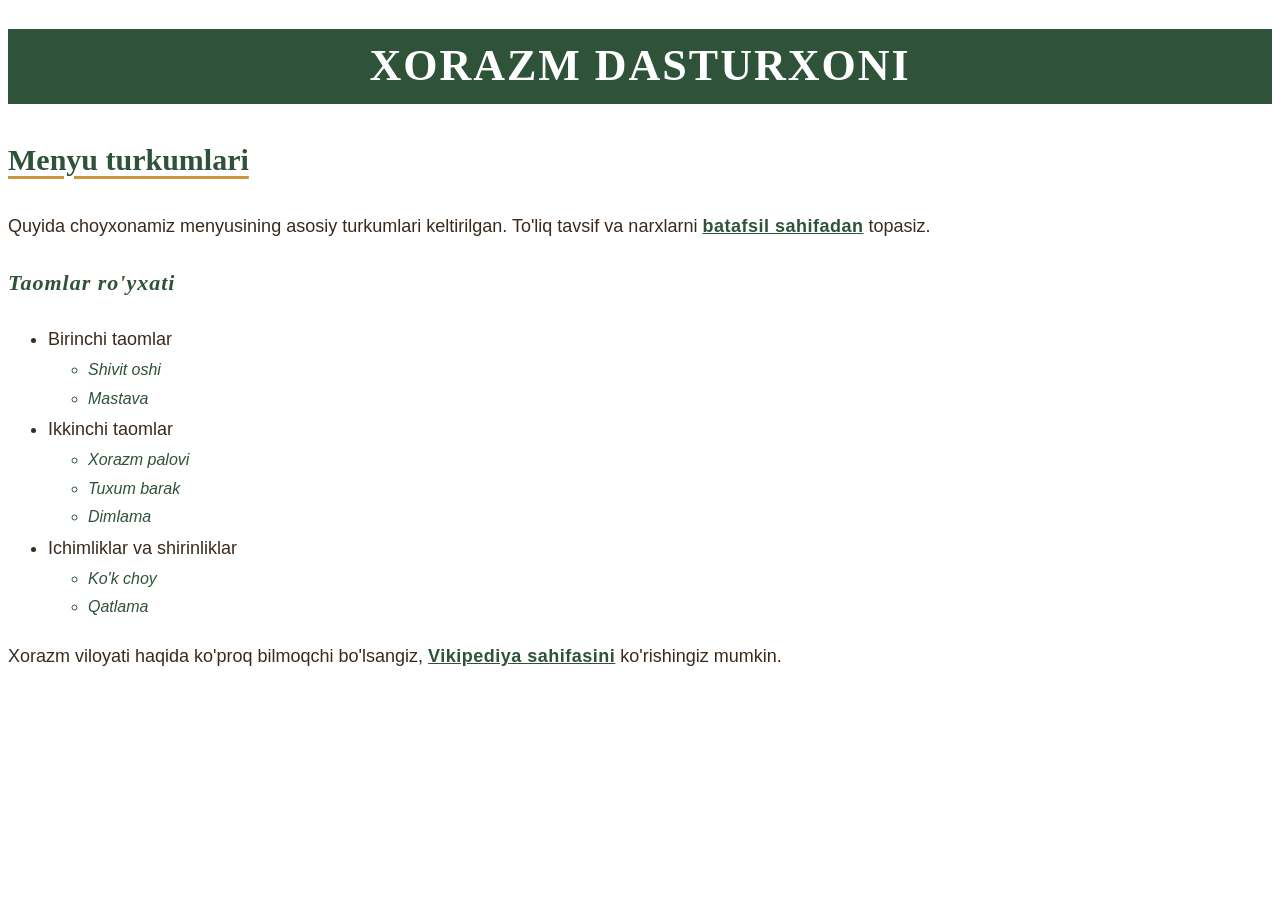
<file: 1-amaliyot/index.html>
<!DOCTYPE html>
<html lang="uz">
<head>
  <meta charset="UTF-8">
  <title>Xorazm Dasturxoni — choyxona menyusi</title>
  <link rel="stylesheet" href="css/style.css">
</head>
<body>
  <header id="tepa">
    <h1>Xorazm Dasturxoni</h1>
  </header>
  <main>
    <section>
      <h2>Menyu turkumlari</h2>
      <p>
        Quyida choyxonamiz menyusining asosiy turkumlari keltirilgan. To'liq tavsif va narxlarni
        <a href="batafsil.html">batafsil sahifadan</a> topasiz.
      </p>

      <h3>Taomlar ro'yxati</h3>
      <ul>
        <li>
          Birinchi taomlar
          <ul>
            <li>Shivit oshi</li>
            <li>Mastava</li>
          </ul>
        </li>
        <li>
          Ikkinchi taomlar
          <ul>
            <li>Xorazm palovi</li>
            <li>Tuxum barak</li>
            <li>Dimlama</li>
          </ul>
        </li>
        <li>
          Ichimliklar va shirinliklar
          <ul>
            <li>Ko'k choy</li>
            <li>Qatlama</li>
          </ul>
        </li>
      </ul>
    </section>

    <section>
      <p>
        Xorazm viloyati haqida ko'proq bilmoqchi bo'lsangiz,
        <a href="https://uz.wikipedia.org/wiki/Xorazm_viloyati" target="_blank" rel="noopener">Vikipediya sahifasini</a>
        ko'rishingiz mumkin.
      </p>
    </section>
  </main>
</body>
</html>
</file>
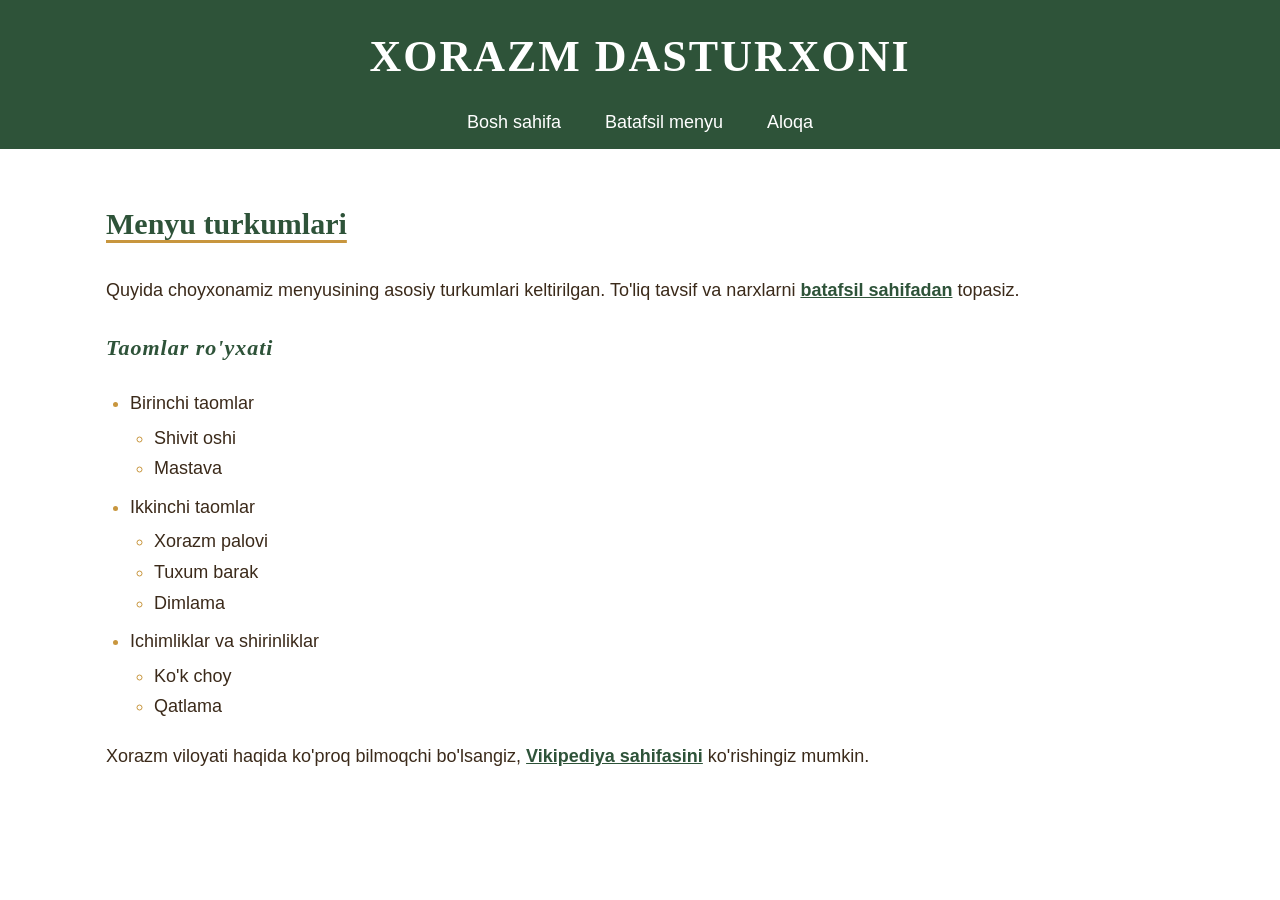
<file: 2-amaliyot/index.html>
<!DOCTYPE html>
<html lang="uz">
<head>
  <meta charset="UTF-8">
  <title>Xorazm Dasturxoni — choyxona menyusi</title>
  <link rel="stylesheet" href="css/style.css">
</head>
<body>
  <header id="tepa">
    <div class="konteyner">
      <h1>Xorazm Dasturxoni</h1>
      <nav>
        <ul>
          <li><a href="index.html">Bosh sahifa</a></li>
          <li><a href="batasil.html">Batafsil menyu</a></li>
          <li><a href="aloqa.html">Aloqa</a></li>
        </ul>
      </nav>
    </div>
  </header>

  <main>
    <section>
      <h2>Menyu turkumlari</h2>
      <p>
        Quyida choyxonamiz menyusining asosiy turkumlari keltirilgan. To'liq tavsif va narxlarni
        <a href="batasil.html">batafsil sahifadan</a> topasiz.
      </p>

      <h3>Taomlar ro'yxati</h3>
      <ul>
        <li>
          Birinchi taomlar
          <ul>
            <li>Shivit oshi</li>
            <li>Mastava</li>
          </ul>
        </li>
        <li>
          Ikkinchi taomlar
          <ul>
            <li>Xorazm palovi</li>
            <li>Tuxum barak</li>
            <li>Dimlama</li>
          </ul>
        </li>
        <li>
          Ichimliklar va shirinliklar
          <ul>
            <li>Ko'k choy</li>
            <li>Qatlama</li>
          </ul>
        </li>
      </ul>
    </section>

    <section>
      <p>
        Xorazm viloyati haqida ko'proq bilmoqchi bo'lsangiz,
        <a href="https://uz.wikipedia.org/wiki/Xorazm_viloyati" target="_blank" rel="noopener">Vikipediya sahifasini</a>
        ko'rishingiz mumkin.
      </p>
    </section>
  </main>
</body>
</html>
</file>
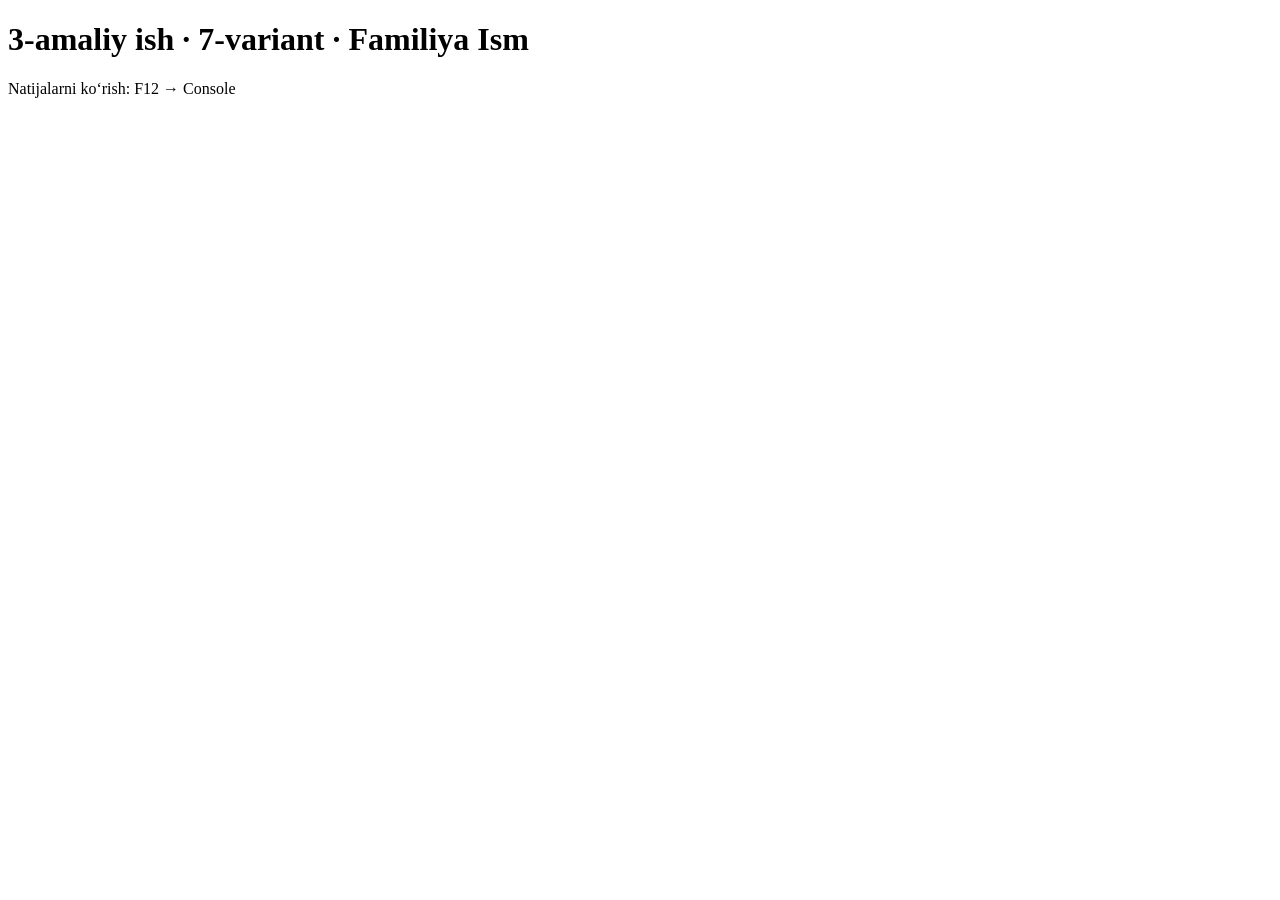
<file: 3-amaliyot/index.html>
<!DOCTYPE html>
<html lang="uz">
<head>
  <meta charset="UTF-8">
  <title>3-amaliy ish — 7-variant</title>
</head>
<body>
  <h1>3-amaliy ish · 7-variant · Familiya Ism</h1>
  <p>Natijalarni ko‘rish: F12 → Console</p>
  <script src="js/masala1.js"></script>
  <script src="js/masala2.js"></script>
  <script src="js/masala3.js"></script>
  <script src="js/masala4.js"></script>
  <script src="js/masala5.js"></script>
</body>
</html>
</file>
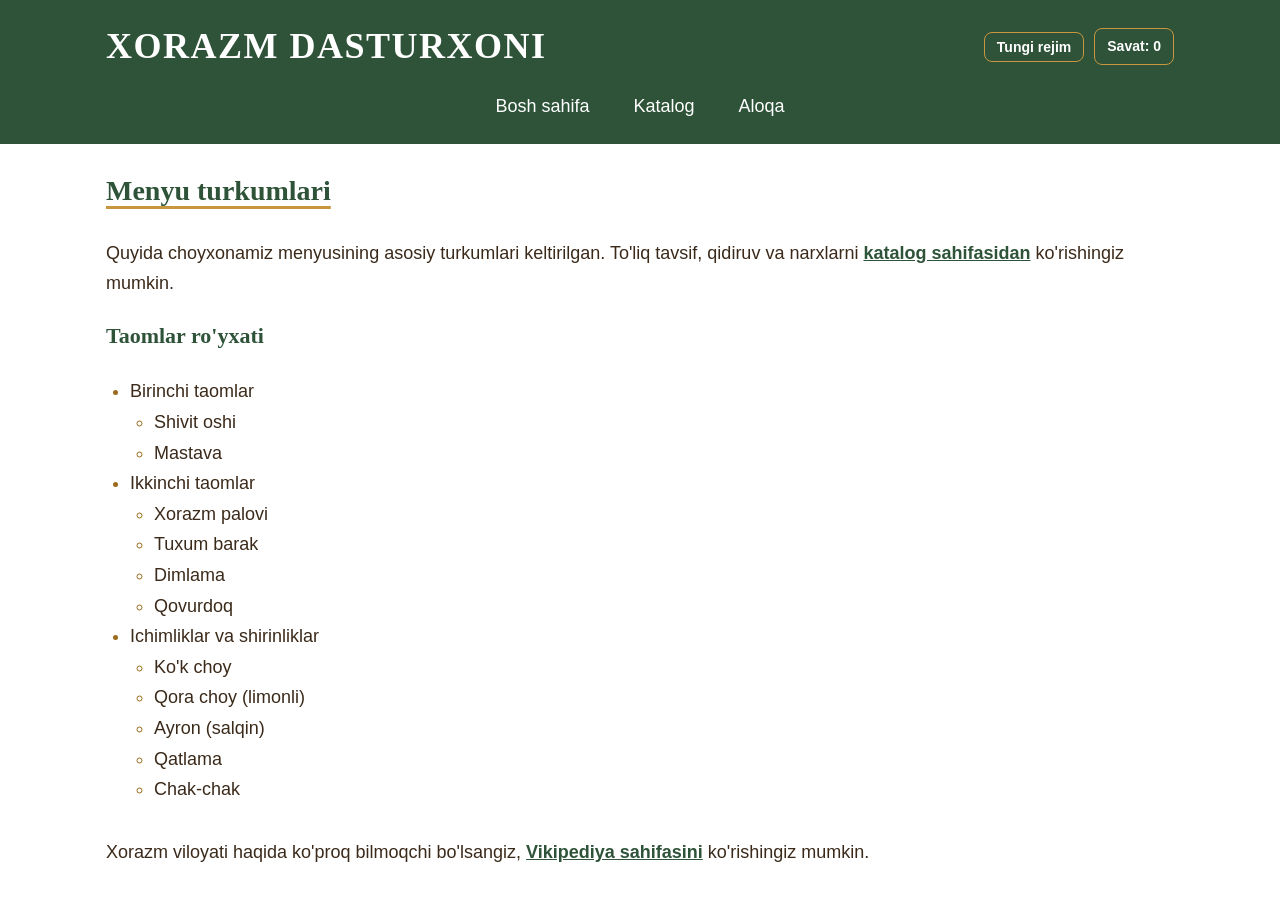
<file: 4-amaliyot/index.html>
<!DOCTYPE html>
<html lang="uz">
<head>
  <meta charset="UTF-8">
  <meta name="viewport" content="width=device-width, initial-scale=1.0">
  <title>Xorazm Dasturxoni — Choyxona menyusi</title>
  <link rel="stylesheet" href="css/style.css">
</head>
<body>
  <header id="tepa">
    <div class="konteyner header-ichki">
      <div class="header-ust">
        <h1>Xorazm Dasturxoni</h1>
        <div class="header-amallar">
          <button type="button" class="tungi-rejim-btn" aria-pressed="false">Tungi rejim</button>
          <a href="katalog.html" class="savat-havola">
            Savat: <span class="savat-hisoblagich">0</span>
          </a>
          <button type="button" id="burger-btn" class="burger-btn" aria-label="Menyuni ochish" aria-expanded="false">
            ☰
          </button>
        </div>
      </div>
      <nav id="asosiy-nav">
        <ul>
          <li><a href="index.html">Bosh sahifa</a></li>
          <li><a href="katalog.html">Katalog</a></li>
          <li><a href="aloqa.html">Aloqa</a></li>
        </ul>
      </nav>
    </div>
  </header>

  <main class="konteyner">
    <section>
      <h2>Menyu turkumlari</h2>
      <p>
        Quyida choyxonamiz menyusining asosiy turkumlari keltirilgan. To'liq tavsif, qidiruv va narxlarni
        <a href="katalog.html">katalog sahifasidan</a> ko'rishingiz mumkin.
      </p>

      <h3>Taomlar ro'yxati</h3>
      <ul>
        <li>
          Birinchi taomlar
          <ul>
            <li>Shivit oshi</li>
            <li>Mastava</li>
          </ul>
        </li>
        <li>
          Ikkinchi taomlar
          <ul>
            <li>Xorazm palovi</li>
            <li>Tuxum barak</li>
            <li>Dimlama</li>
            <li>Qovurdoq</li>
          </ul>
        </li>
        <li>
          Ichimliklar va shirinliklar
          <ul>
            <li>Ko'k choy</li>
            <li>Qora choy (limonli)</li>
            <li>Ayron (salqin)</li>
            <li>Qatlama</li>
            <li>Chak-chak</li>
          </ul>
        </li>
      </ul>
    </section>

    <section>
      <p>
        Xorazm viloyati haqida ko'proq bilmoqchi bo'lsangiz,
        <a href="https://uz.wikipedia.org/wiki/Xorazm_viloyati" target="_blank" rel="noopener">Vikipediya sahifasini</a>
        ko'rishingiz mumkin.
      </p>
    </section>
  </main>

  <script src="js/ui.js"></script>
</body>
</html>
</file>
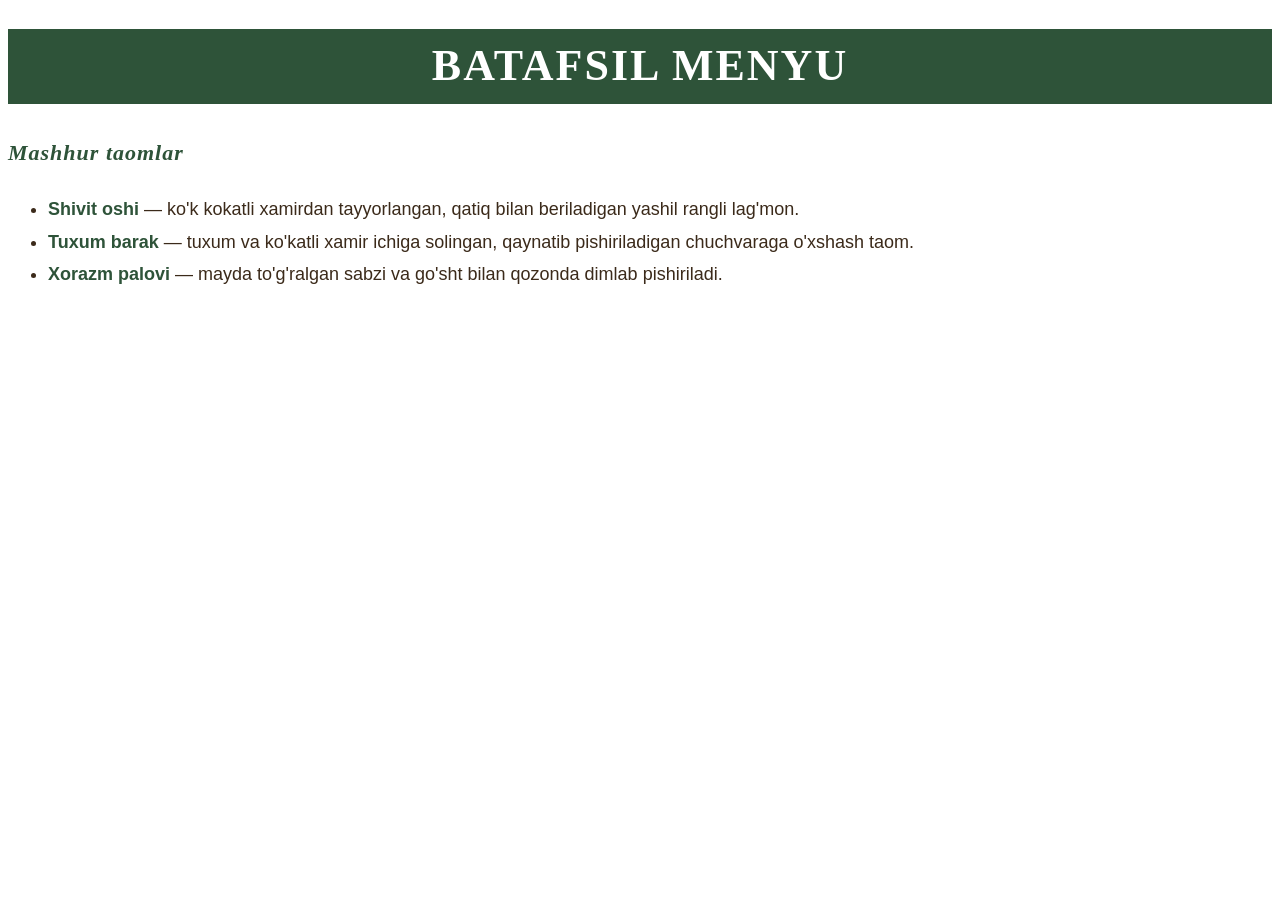
<file: 1-amaliyot/batafsil.html>
<!DOCTYPE html>
<html lang="uz">
<head>
  <meta charset="UTF-8">
  <title>Batafsil menyu — Xorazm Dasturxoni</title>
  <link rel="stylesheet" href="css/style.css">
</head>
<body>
  <header id="tepa">
    <h1>Batafsil menyu</h1>
  </header>
  <main>
    <section>
      <h3>Mashhur taomlar</h3>
      <ul>
        <li>
          <strong>Shivit oshi</strong> — ko'k kokatli xamirdan tayyorlangan, qatiq bilan beriladigan yashil rangli lag'mon.
        </li>
        <li>
          <strong>Tuxum barak</strong> — tuxum va ko'katli xamir ichiga solingan,
          qaynatib pishiriladigan chuchvaraga o'xshash taom.
        </li>
        <li>
          <strong>Xorazm palovi</strong> — mayda to'g'ralgan sabzi va go'sht bilan
          qozonda dimlab pishiriladi.
        </li>
      </ul>
    </section>
  </main>
</body>
</html>
</file>
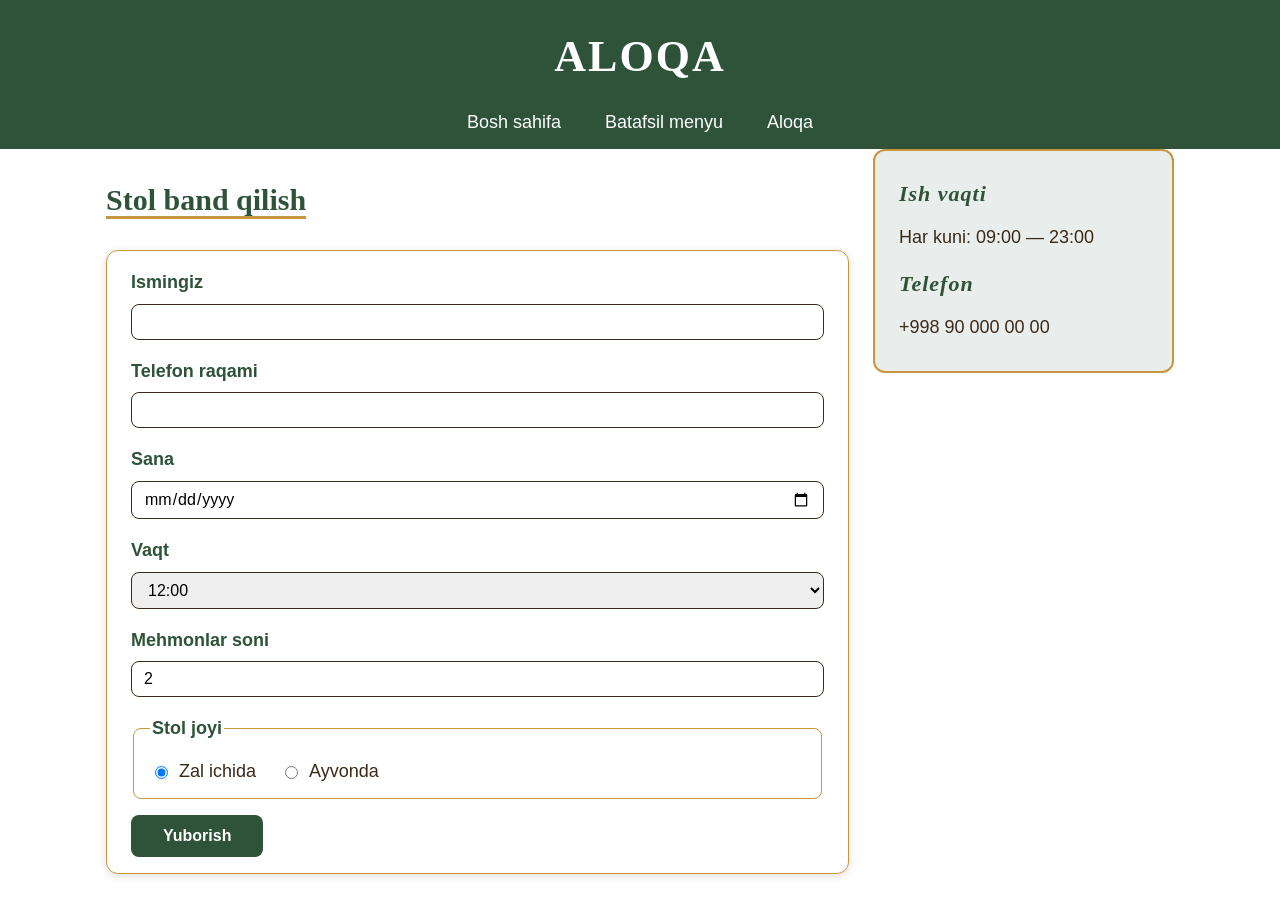
<file: 2-amaliyot/aloqa.html>
<!DOCTYPE html>
<html lang="uz">
<head>
  <meta charset="UTF-8">
  <title>Aloqa va stol band qilish — Xorazm Dasturxoni</title>
  <link rel="stylesheet" href="css/style.css">
</head>
<body>
  <header id="tepa">
    <div class="konteyner">
      <h1>Aloqa</h1>
      <nav>
        <ul>
          <li><a href="index.html">Bosh sahifa</a></li>
          <li><a href="batasil.html">Batafsil menyu</a></li>
          <li><a href="aloqa.html">Aloqa</a></li>
        </ul>
      </nav>
    </div>
  </header>
  <main class="konteyner">
    <div class="sahifa">
      <div class="asosiy">
        <section>
          <h2>Stol band qilish</h2>
          <article class="karta">
            <form class="forma" action="#" method="post">
              <div class="maydon">
                <label for="ism">Ismingiz</label>
                <input type="text" id="ism" name="ism" required>
              </div>
              <div class="maydon">
                <label for="tel">Telefon raqami</label>
                <input type="tel" name="tel" required>
              </div>
              <div class="maydon">
                <label for="sana">Sana</label>
                <input type="date" required>
              </div>
              <div class="maydon">
                <label for="vaqt">Vaqt</label>
                <select id="vaqt" name="vaqt">
                  <option value="12">12:00</option>
                  <option value="14">14:00</option>
                  <option value="18">18:00</option>
                  <option value="20">20:00</option>
                </select>
              </div>
              <div class="maydon">
                <label for="odam">Mehmonlar soni</label>
                <input type="number" id="odam" name="odam" min="1" max="30" value="2">
              </div>
              <fieldset>
                <legend>Stol joyi</legend>
                <div class="variantlar">
                  <div class="variant">
                    <input type="radio" id="ichkarida" name="joy" value="ichkarida" checked>
                    <label for="ichkarida">Zal ichida</label>
                  </div>
                  <div class="variant">
                    <input type="radio" id="ayvonda" name="joy" value="ayvonda">
                    <label for="ayvonda">Ayvonda</label>
                  </div>
                </div>
              </fieldset>
              <button type="submit">Yuborish</button>
            </form>
          </article>
        </section>
      </div>
      <aside>
        <h3>Ish vaqti</h3>
        <p>Har kuni: 09:00 — 23:00</p>
        <h3>Telefon</h3>
        <p>+998 90 000 00 00</p>
      </aside>
    </div>
  </main>
</body>
</html>
</file>
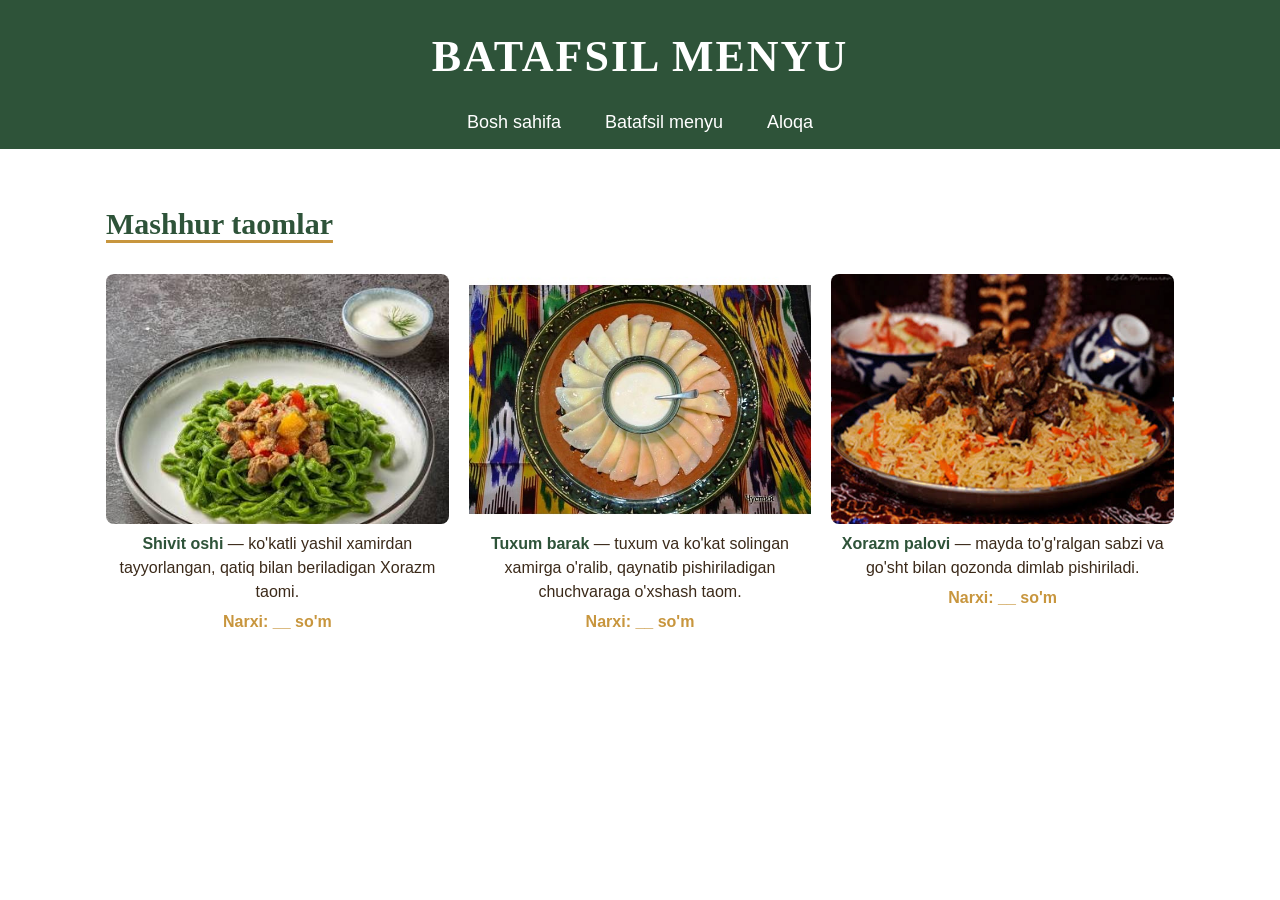
<file: 2-amaliyot/batasil.html>
<!DOCTYPE html>
<html lang="uz">
<head>
  <meta charset="UTF-8">
  <title>Batafsil menyu — Xorazm Dasturxoni</title>
  <link rel="stylesheet" href="css/style.css">
</head>
<body>
  <header id="tepa">
    <div class="konteyner">
      <h1>Batafsil menyu</h1>
      <nav>
        <ul>
          <li><a href="index.html">Bosh sahifa</a></li>
          <li><a href="batasil.html">Batafsil menyu</a></li>
          <li><a href="aloqa.html">Aloqa</a></li>
        </ul>
      </nav>
    </div>
  </header>


  <main>
    <section>
      <h2>Mashhur taomlar</h2>
      <div class="taomlar">
        <figure class="rasm-blok">
          <img src="image/shivitosh.jfif" alt="Shivit oshi">
          <figcaption>
            <strong>Shivit oshi</strong> — ko'katli yashil xamirdan tayyorlangan, qatiq bilan beriladigan Xorazm taomi.
            <span class="narx">Narxi: __ so'm</span>
          </figcaption>
        </figure>
        <figure class="rasm-blok">
          <img src="image/tuxum-barak.jpg" alt="Tuxum barak">
          <figcaption>
            <strong>Tuxum barak</strong> — tuxum va ko'kat solingan xamirga o'ralib, qaynatib pishiriladigan chuchvaraga o'xshash taom.
            <span class="narx">Narxi: __ so'm</span>
          </figcaption>
        </figure>
        <figure class="rasm-blok">
          <img src="image/palov.jfif" alt="Xorazm palovi">
          <figcaption>
            <strong>Xorazm palovi</strong> — mayda to'g'ralgan sabzi va go'sht bilan qozonda dimlab pishiriladi.
            <span class="narx">Narxi: __ so'm</span>
          </figcaption>
        </figure>
      </div>
    </section>
  </main>
</body>
</html>
</file>
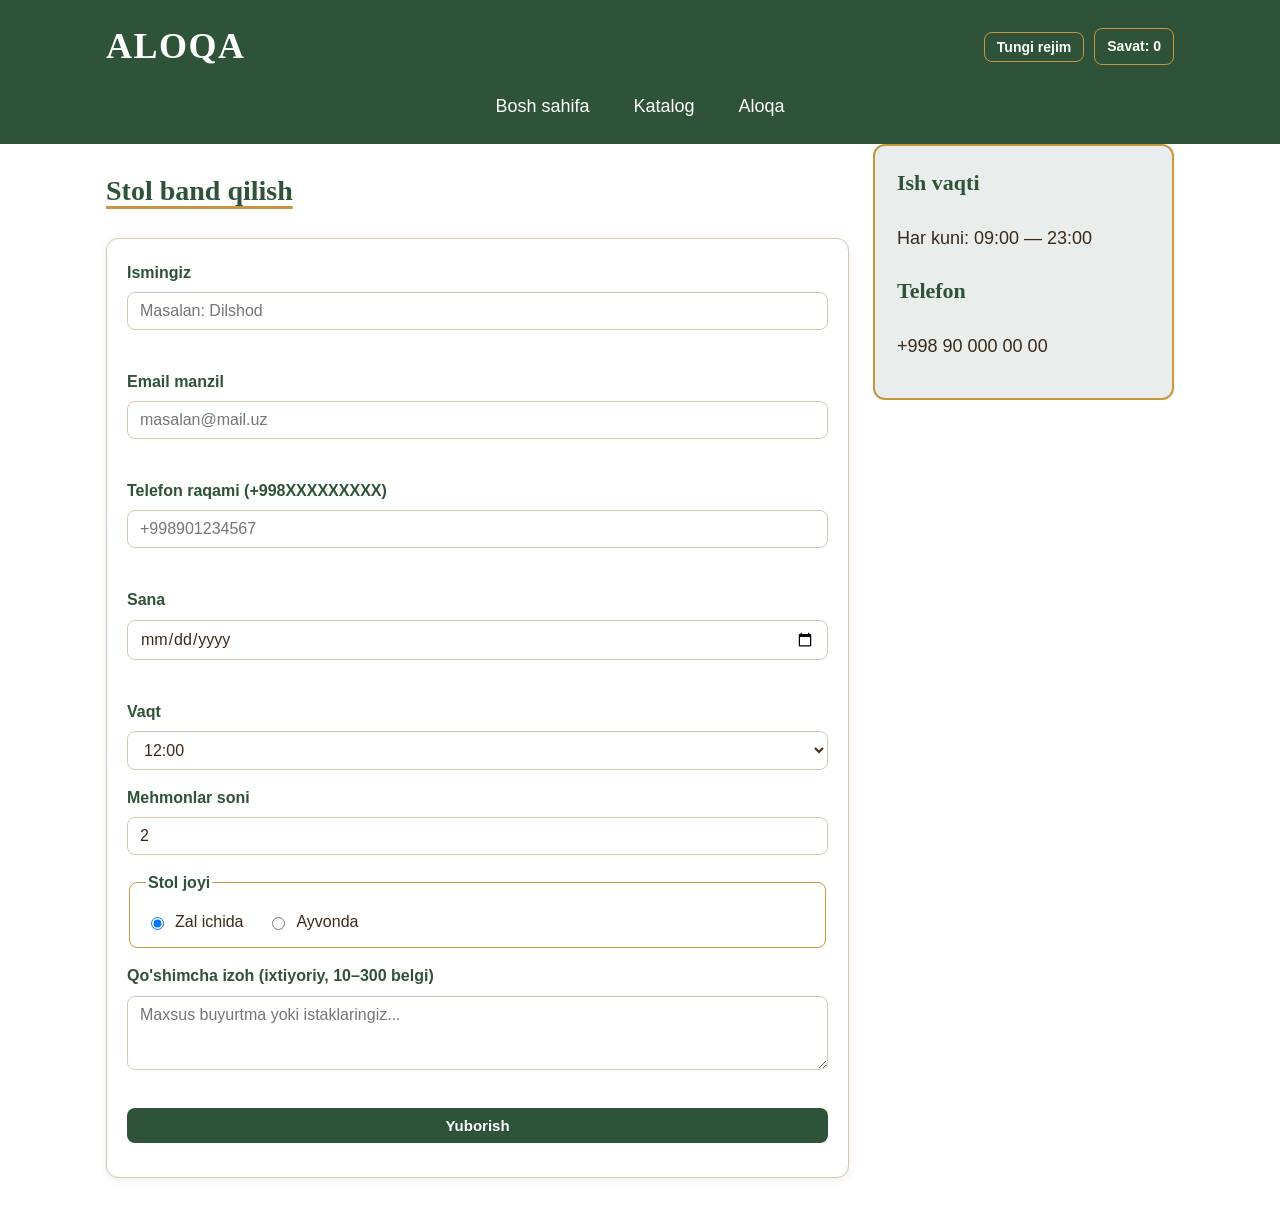
<file: 4-amaliyot/aloqa.html>
<!DOCTYPE html>
<html lang="uz">
<head>
  <meta charset="UTF-8">
  <meta name="viewport" content="width=device-width, initial-scale=1.0">
  <title>Aloqa va stol band qilish — Xorazm Dasturxoni</title>
  <link rel="stylesheet" href="css/style.css">
</head>
<body>
  <header id="tepa">
    <div class="konteyner header-ichki">
      <div class="header-ust">
        <h1>Aloqa</h1>
        <div class="header-amallar">
          <button type="button" class="tungi-rejim-btn" aria-pressed="false">Tungi rejim</button>
          <a href="katalog.html" class="savat-havola">
            Savat: <span class="savat-hisoblagich">0</span>
          </a>
          <button type="button" id="burger-btn" class="burger-btn" aria-label="Menyuni ochish" aria-expanded="false">
            ☰
          </button>
        </div>
      </div>
      <nav id="asosiy-nav">
        <ul>
          <li><a href="index.html">Bosh sahifa</a></li>
          <li><a href="katalog.html">Katalog</a></li>
          <li><a href="aloqa.html">Aloqa</a></li>
        </ul>
      </nav>
    </div>
  </header>

  <main class="konteyner">
    <div class="sahifa">
      <div class="asosiy">
        <section>
          <h2>Stol band qilish</h2>
          <article class="karta">
            <form id="aloqa-forma" class="forma" action="#" method="post" novalidate>
              <div class="maydon">
                <label for="ism">Ismingiz</label>
                <input type="text" id="ism" name="ism" placeholder="Masalan: Dilshod">
                <span class="xato-matn" aria-live="polite"></span>
              </div>

              <div class="maydon">
                <label for="email">Email manzil</label>
                <input type="email" id="email" name="email" placeholder="masalan@mail.uz">
                <span class="xato-matn" aria-live="polite"></span>
              </div>

              <div class="maydon">
                <label for="tel">Telefon raqami (+998XXXXXXXXX)</label>
                <input type="tel" id="tel" name="tel" placeholder="+998901234567">
                <span class="xato-matn" aria-live="polite"></span>
              </div>

              <div class="maydon">
                <label for="sana">Sana</label>
                <input type="date" id="sana" name="sana">
                <span class="xato-matn" aria-live="polite"></span>
              </div>

              <div class="maydon">
                <label for="vaqt">Vaqt</label>
                <select id="vaqt" name="vaqt">
                  <option value="12">12:00</option>
                  <option value="14">14:00</option>
                  <option value="18">18:00</option>
                  <option value="20">20:00</option>
                </select>
              </div>

              <div class="maydon">
                <label for="odam">Mehmonlar soni</label>
                <input type="number" id="odam" name="odam" min="1" max="30" value="2">
              </div>

              <fieldset>
                <legend>Stol joyi</legend>
                <div class="variantlar">
                  <div class="variant">
                    <input type="radio" id="ichkarida" name="joy" value="ichkarida" checked>
                    <label for="ichkarida">Zal ichida</label>
                  </div>
                  <div class="variant">
                    <input type="radio" id="ayvonda" name="joy" value="ayvonda">
                    <label for="ayvonda">Ayvonda</label>
                  </div>
                </div>
              </fieldset>

              <div class="maydon">
                <label for="izoh">Qo'shimcha izoh (ixtiyoriy, 10–300 belgi)</label>
                <textarea id="izoh" name="izoh" rows="3" placeholder="Maxsus buyurtma yoki istaklaringiz..."></textarea>
                <span class="xato-matn" aria-live="polite"></span>
              </div>

              <button type="submit" class="btn btn-asosiy">Yuborish</button>
              <p id="forma-muvaffaqiyat" class="muvaffaqiyat-matn" aria-live="polite"></p>
            </form>
          </article>
        </section>
      </div>

      <aside>
        <h3>Ish vaqti</h3>
        <p>Har kuni: 09:00 — 23:00</p>
        <h3>Telefon</h3>
        <p>+998 90 000 00 00</p>
      </aside>
    </div>
  </main>

  <script src="js/ui.js"></script>
</body>
</html>
</file>
<file: 1-amaliyot/css/style.css>
:root {
  --oq: white;                         
  --yashil: #2e5339;                   
  --jigar: #3b2a1a;                    
  --oltin: rgb(200, 150, 62);           
  --yashil-och: rgba(46, 83, 57, 0.1);  
}

body {
  font-family: 'Roboto', Arial, sans-serif;
  font-size: 18px;
  line-height: 1.7;
  color: var(--jigar);
  background-color: var(--oq);
}

header {
  background-color: var(--yashil);
  color: var(--oq);
  text-align: center;
}

h1 {
  font-family: 'Playfair Display', Georgia, serif;
  font-size: 44px;
  font-weight: 700;
  letter-spacing: 2px;
  text-transform: uppercase;
  color: var(--oq);
}

#tepa {
  text-align: center;
}

h2, h3 {
  font-family: 'Playfair Display', Georgia, serif;
  color: var(--yashil);
}

h2 {
  font-size: 30px;
  text-decoration: underline;
  text-decoration-color: var(--oltin);
  text-decoration-thickness: 3px;
  text-underline-offset: 6px;
}

h3 {
  font-size: 22px;
  font-style: italic;
  letter-spacing: 1px;
}

p {
  text-align: justify;
  line-height: 1.8;
}

strong {
  font-weight: 700;
  color: var(--yashil);
}

li {
  line-height: 1.8;
}

ul ul li {
  font-size: 16px;
  font-style: italic;
  color: var(--yashil);
}

a {
  color: var(--yashil);
  font-weight: bold;
  text-decoration: underline;
}

a:hover {
  color: var(--jigar);
  background-color: var(--oltin);
  text-decoration: none;
}

a:visited {
  color: var(--jigar);
}

main section a {
  letter-spacing: 0.5px;
}
</file>
<file: 2-amaliyot/css/style.css>
:root {
  --oq: white;
  --yashil: #2e5339;
  --jigar: #3b2a1a;
  --oltin: rgb(200, 150, 62);
  --yashil-och: rgba(46, 83, 57, 0.1);
}

* {
  box-sizing: border-box;
}

body {
  margin: 0;
  font-family: 'Roboto', Arial, sans-serif;
  font-size: 18px;
  line-height: 1.7;
  color: var(--jigar);
  background-color: var(--oq);
}

.konteyner {
  max-width: 1100px;
  margin: 0 auto;
  padding: 0 16px;
}

header {
  background-color: var(--yashil);
  color: var(--oq);
  padding: 20px 0 12px;
}

#tepa {
  text-align: center;
}

h1 {
  margin: 0 0 12px;
  font-family: 'Playfair Display', Georgia, serif;
  font-size: 44px;
  font-weight: 700;
  letter-spacing: 2px;
  text-transform: uppercase;
  color: var(--oq);
}

nav ul {
  display: flex;
  flex-wrap: wrap;
  justify-content: center;
  gap: 8px 24px;
  margin: 0;
  padding: 0;
  list-style: none;
}

nav a,
nav a:visited {
  color: var(--oq);
  text-decoration: none;
  padding: 4px 10px;
  border-bottom: 2px solid transparent;
}

nav a:hover {
  color: var(--jigar);
  background-color: var(--oltin);
  border-bottom-color: var(--oltin);
}

main {
  max-width: 1100px;
  margin: 0 auto;
  padding: 24px 16px 40px;
}

h2,
h3 {
  font-family: 'Playfair Display', Georgia, serif;
  color: var(--yashil);
}

h2 {
  font-size: 30px;
  text-decoration: underline;
  text-decoration-color: var(--oltin);
  text-decoration-thickness: 3px;
  text-underline-offset: 6px;
}

h3 {
  font-size: 22px;
  font-style: italic;
  letter-spacing: 1px;
}

p {
  text-align: justify;
  line-height: 1.8;
}

strong {
  font-weight: 700;
  color: var(--yashil);
}

main a {
  color: var(--yashil);
  font-weight: bold;
  text-decoration: underline;
}

main a:hover {
  color: var(--jigar);
  background-color: var(--oltin);
  text-decoration: none;
}

main a:visited {
  color: var(--jigar);
}

main ul {
  padding-left: 24px;
}

main li::marker {
  color: var(--oltin);
}

main ul ul {
  margin: 4px 0 8px;
}

.taomlar {
  display: grid;
  grid-template-columns: repeat(3, 1fr);
  gap: 20px;
  margin: 0 auto;
}

.rasm-blok {
  margin: 0;
  text-align: center;
}

.rasm-blok img {
  display: block;
  width: 100%;
  height: 250px;
  object-fit: cover;
  border-radius: 8px;
}

.rasm-blok figcaption {
  margin-top: 8px;
  font-size: 16px;
  line-height: 1.5;
}

.narx {
  display: block;
  margin-top: 6px;
  font-weight: 700;
  color: var(--oltin);
}

.sahifa {
  display: flex;
  flex-wrap: wrap;
  gap: 24px;
  align-items: flex-start;
}

.asosiy {
  flex: 3 1 560px;
  min-width: 0;
}

aside {
  flex: 1 1 240px;
  padding: 16px 24px;
  border: 2px solid var(--oltin);
  border-radius: 12px;
  background-color: var(--yashil-och);
}

aside h3 {
  margin: 8px 0;
}

aside p {
  margin: 0 0 12px;
  text-align: left;
}

.karta {
  padding: 16px 24px;
  border: 1px solid var(--oltin);
  border-radius: 12px;
  background-color: var(--oq);
  box-shadow: 0 2px 8px rgba(59, 42, 26, 0.15);
}

.karta:hover {
  box-shadow: 0 6px 16px rgba(59, 42, 26, 0.3);
}

.forma {
  display: flex;
  flex-direction: column;
  gap: 16px;
}

.maydon {
  display: flex;
  flex-direction: column;
  gap: 6px;
}

label,
legend {
  font-weight: 700;
  color: var(--yashil);
}

input,
select,
button {
  font-family: inherit;
  font-size: 16px;
}

input[type="text"],
input[type="tel"],
input[type="number"],
input[type="date"],
select {
  width: 100%;
  padding: 8px 12px;
  border: 1px solid var(--jigar);
  border-radius: 8px;
}

input:focus,
select:focus {
  outline: 2px solid var(--oltin);
}

fieldset {
  padding: 12px 16px;
  border: 1px solid var(--oltin);
  border-radius: 8px;
}

.variantlar {
  display: flex;
  flex-wrap: wrap;
  gap: 8px 24px;
}

.variant {
  display: flex;
  align-items: center;
  gap: 8px;
}

.variant label {
  font-weight: 400;
  color: var(--jigar);
}

button[type="submit"] {
  align-self: flex-start;
  padding: 12px 32px;
  border: none;
  border-radius: 8px;
  background-color: var(--yashil);
  color: var(--oq);
  font-weight: 700;
  cursor: pointer;
}

button[type="submit"]:hover {
  background-color: var(--oltin);
  color: var(--jigar);
}

@media (max-width: 700px) {
  h1 {
    font-size: 30px;
  }

  .taomlar {
    grid-template-columns: 1fr;
  }
}
</file>
<file: 4-amaliyot/css/style.css>
:root {
  --oq: #ffffff;
  --yashil: #2e5339;
  --jigar: #3b2a1a;
  --oltin: #c8963e;
  --oltin-toq: #9a6b1d;
  --yashil-och: rgba(46, 83, 57, 0.1);
  --kart-fon: #ffffff;
  --chegara: #d6c7b2;
  --xato: #b91c1c;
  --muvaffaqiyat: #166534;
}

body.tungi-rejim {
  --oq: #141916;
  --yashil: #5aa469;
  --jigar: #ece8e1;
  --oltin: #dfb05b;
  --oltin-toq: #eab85c;
  --yashil-och: rgba(90, 164, 105, 0.14);
  --kart-fon: #1d2520;
  --chegara: #38443c;
  --xato: #f87171;
  --muvaffaqiyat: #4ade80;
}

* {
  box-sizing: border-box;
}

body {
  margin: 0;
  font-family: 'Roboto', Arial, sans-serif;
  font-size: 18px;
  line-height: 1.7;
  color: var(--jigar);
  background-color: var(--oq);
  transition: background-color 0.2s ease, color 0.2s ease;
}

.konteyner {
  max-width: 1100px;
  margin: 0 auto;
  padding: 0 16px;
}

header {
  background-color: #2e5339;
  color: #ffffff;
  padding: 16px 0;
}

.header-ichki {
  display: flex;
  flex-direction: column;
  gap: 10px;
}

.header-ust {
  display: flex;
  align-items: center;
  justify-content: space-between;
  gap: 12px;
  flex-wrap: wrap;
}

h1 {
  margin: 0;
  font-family: 'Playfair Display', Georgia, serif;
  font-size: 36px;
  font-weight: 700;
  letter-spacing: 1.5px;
  text-transform: uppercase;
  color: #ffffff;
}

.header-amallar {
  display: flex;
  align-items: center;
  gap: 10px;
}

.tungi-rejim-btn,
.savat-havola,
.burger-btn {
  padding: 6px 12px;
  border-radius: 8px;
  border: 1px solid var(--oltin);
  background-color: transparent;
  color: #ffffff;
  font-size: 14px;
  font-weight: 700;
  text-decoration: none;
  cursor: pointer;
}

.tungi-rejim-btn:hover,
.savat-havola:hover,
.burger-btn:hover {
  background-color: var(--oltin);
  color: #1f160e;
}

.burger-btn {
  display: none;
  font-size: 20px;
  line-height: 1;
}

nav ul {
  display: flex;
  flex-wrap: wrap;
  justify-content: center;
  gap: 8px 24px;
  margin: 0;
  padding: 0;
  list-style: none;
}

nav a,
nav a:visited {
  color: #ffffff;
  text-decoration: none;
  padding: 4px 10px;
  border-bottom: 2px solid transparent;
  display: inline-block;
}

nav a:hover {
  color: #1f160e;
  background-color: var(--oltin);
  border-bottom-color: var(--oltin);
}

main {
  padding: 24px 16px 48px;
}

section {
  margin-bottom: 32px;
}

h2,
h3 {
  font-family: 'Playfair Display', Georgia, serif;
  color: var(--yashil);
}

h2 {
  font-size: 28px;
  text-decoration: underline;
  text-decoration-color: var(--oltin);
  text-decoration-thickness: 3px;
  text-underline-offset: 6px;
}

h3 {
  font-size: 22px;
  margin-top: 0;
}

p {
  line-height: 1.7;
}

strong {
  font-weight: 700;
  color: var(--yashil);
}

main a {
  color: var(--yashil);
  font-weight: 700;
}

main a:hover {
  color: #1f160e;
  background-color: var(--oltin);
}

main ul {
  padding-left: 24px;
}

main li::marker {
  color: var(--oltin-toq);
}

/* Statistika */
.statistika-grid {
  display: grid;
  grid-template-columns: repeat(3, 1fr);
  gap: 16px;
}

.stat-karta {
  padding: 16px;
  border: 1px solid var(--oltin);
  border-radius: 10px;
  background-color: var(--yashil-och);
  display: flex;
  flex-direction: column;
  gap: 6px;
}

.stat-karta span {
  font-size: 14px;
  opacity: 0.9;
}

.stat-karta strong {
  font-size: 22px;
}

/* Filtr paneli */
.filtr-panel {
  display: grid;
  grid-template-columns: repeat(3, 1fr);
  gap: 16px;
  padding: 18px;
  border: 1px solid var(--chegara);
  border-radius: 12px;
  background-color: var(--kart-fon);
}

.mavjud-filtr {
  grid-column: 1 / -1;
}

.checkbox-label {
  display: inline-flex;
  align-items: center;
  gap: 8px;
  font-weight: 600;
  cursor: pointer;
}

.natija-satr {
  margin: 16px 0 12px;
  font-size: 16px;
}

.bosh-xabar {
  padding: 20px;
  border: 1px dashed var(--oltin);
  border-radius: 10px;
  text-align: center;
  font-weight: 700;
}

/* Katalog kartalari */
.taomlar {
  display: grid;
  grid-template-columns: repeat(3, 1fr);
  gap: 20px;
}

.karta {
  border: 1px solid var(--chegara);
  border-radius: 12px;
  background-color: var(--kart-fon);
  box-shadow: 0 2px 8px rgba(0, 0, 0, 0.08);
  overflow: hidden;
  display: flex;
  flex-direction: column;
}

.taom-rasm {
  display: block;
  width: 100%;
  height: 210px;
  object-fit: cover;
}

.taom-body {
  padding: 16px;
  display: flex;
  flex-direction: column;
  gap: 8px;
  flex: 1;
}

.taom-kategoriya {
  align-self: flex-start;
  font-size: 12px;
  font-weight: 700;
  padding: 3px 10px;
  border-radius: 999px;
  background-color: var(--yashil-och);
  color: var(--yashil);
  border: 1px solid var(--yashil);
}

.taom-tavsif {
  margin: 0;
  font-size: 15px;
  line-height: 1.5;
  flex: 1;
}

.teglar {
  display: flex;
  flex-wrap: wrap;
  gap: 6px;
}

.teg {
  font-size: 12px;
  padding: 2px 8px;
  border-radius: 6px;
  background-color: var(--yashil-och);
  color: var(--jigar);
}

.narx {
  margin: 4px 0 0;
  font-size: 18px;
  font-weight: 700;
  color: var(--oltin-toq);
}

.holat {
  margin: 0;
  font-size: 14px;
  font-weight: 700;
}

.holat.mavjud {
  color: var(--muvaffaqiyat);
}

.holat.tugagan {
  color: var(--xato);
}

.karta-amallar {
  display: flex;
  gap: 10px;
  margin-top: 8px;
}

/* Tugmalar va formalar */
.btn {
  padding: 9px 14px;
  border-radius: 8px;
  font-family: inherit;
  font-size: 15px;
  font-weight: 700;
  cursor: pointer;
  border: none;
}

.btn:disabled {
  opacity: 0.5;
  cursor: not-allowed;
}

.btn-asosiy {
  background-color: var(--yashil);
  color: #ffffff;
}

.btn-asosiy:hover:not(:disabled) {
  background-color: var(--oltin);
  color: #1f160e;
}

.btn-ikkinchi {
  background-color: transparent;
  color: var(--yashil);
  border: 1px solid var(--yashil);
}

.btn-ikkinchi:hover:not(:disabled) {
  background-color: var(--yashil-och);
}

.sahifa {
  display: flex;
  flex-wrap: wrap;
  gap: 24px;
  align-items: flex-start;
}

.asosiy {
  flex: 3 1 560px;
  min-width: 0;
}

aside {
  flex: 1 1 240px;
  padding: 18px 22px;
  border: 2px solid var(--oltin);
  border-radius: 12px;
  background-color: var(--yashil-och);
}

.forma {
  padding: 20px;
  display: flex;
  flex-direction: column;
  gap: 14px;
}

.maydon {
  display: flex;
  flex-direction: column;
  gap: 6px;
}

label,
legend {
  font-weight: 700;
  color: var(--yashil);
  font-size: 16px;
}

input[type="text"],
input[type="email"],
input[type="tel"],
input[type="number"],
input[type="date"],
select,
textarea {
  width: 100%;
  padding: 9px 12px;
  border: 1px solid var(--chegara);
  border-radius: 8px;
  background-color: var(--oq);
  color: var(--jigar);
  font-family: inherit;
  font-size: 16px;
}

input:focus,
select:focus,
textarea:focus {
  outline: 2px solid var(--oltin);
}

.xato-input {
  border-color: var(--xato) !important;
}

.xato-matn {
  min-height: 18px;
  font-size: 14px;
  color: var(--xato);
  font-weight: 600;
}

.muvaffaqiyat-matn {
  margin: 0;
  font-size: 16px;
  font-weight: 700;
  color: var(--muvaffaqiyat);
}

fieldset {
  padding: 12px 16px;
  border: 1px solid var(--oltin);
  border-radius: 8px;
}

.variantlar {
  display: flex;
  flex-wrap: wrap;
  gap: 10px 24px;
}

.variant {
  display: flex;
  align-items: center;
  gap: 8px;
}

.variant label {
  font-weight: 400;
  color: var(--jigar);
}

/* Modal oyna */
.modal-fon {
  position: fixed;
  inset: 0;
  background-color: rgba(0, 0, 0, 0.65);
  display: none;
  align-items: center;
  justify-content: center;
  padding: 16px;
  z-index: 1000;
}

.modal-fon.ochiq {
  display: flex;
}

.modal-oyna {
  position: relative;
  max-width: 560px;
  width: 100%;
  max-height: 90vh;
  overflow-y: auto;
  background-color: var(--kart-fon);
  color: var(--jigar);
  border: 2px solid var(--oltin);
  border-radius: 14px;
  padding: 20px;
}

.modal-yopish {
  position: absolute;
  top: 10px;
  right: 12px;
  width: 36px;
  height: 36px;
  border-radius: 50%;
  border: 1px solid var(--chegara);
  background-color: var(--oq);
  color: var(--jigar);
  font-size: 22px;
  line-height: 1;
  cursor: pointer;
}

.modal-rasm {
  width: 100%;
  height: 240px;
  object-fit: cover;
  border-radius: 10px;
  margin-bottom: 14px;
}

.modal-tarkib {
  display: flex;
  flex-direction: column;
  gap: 10px;
}

.modal-qator {
  margin: 0;
}

@media (max-width: 850px) {
  .statistika-grid,
  .filtr-panel,
  .taomlar {
    grid-template-columns: 1fr 1fr;
  }
}

@media (max-width: 700px) {
  h1 {
    font-size: 24px;
  }

  .burger-btn {
    display: inline-block;
  }

  nav#asosiy-nav {
    display: none;
  }

  nav#asosiy-nav.ochiq {
    display: block;
  }

  nav#asosiy-nav ul {
    flex-direction: column;
    align-items: center;
    gap: 6px;
  }

  .statistika-grid,
  .filtr-panel,
  .taomlar {
    grid-template-columns: 1fr;
  }
}
</file>
